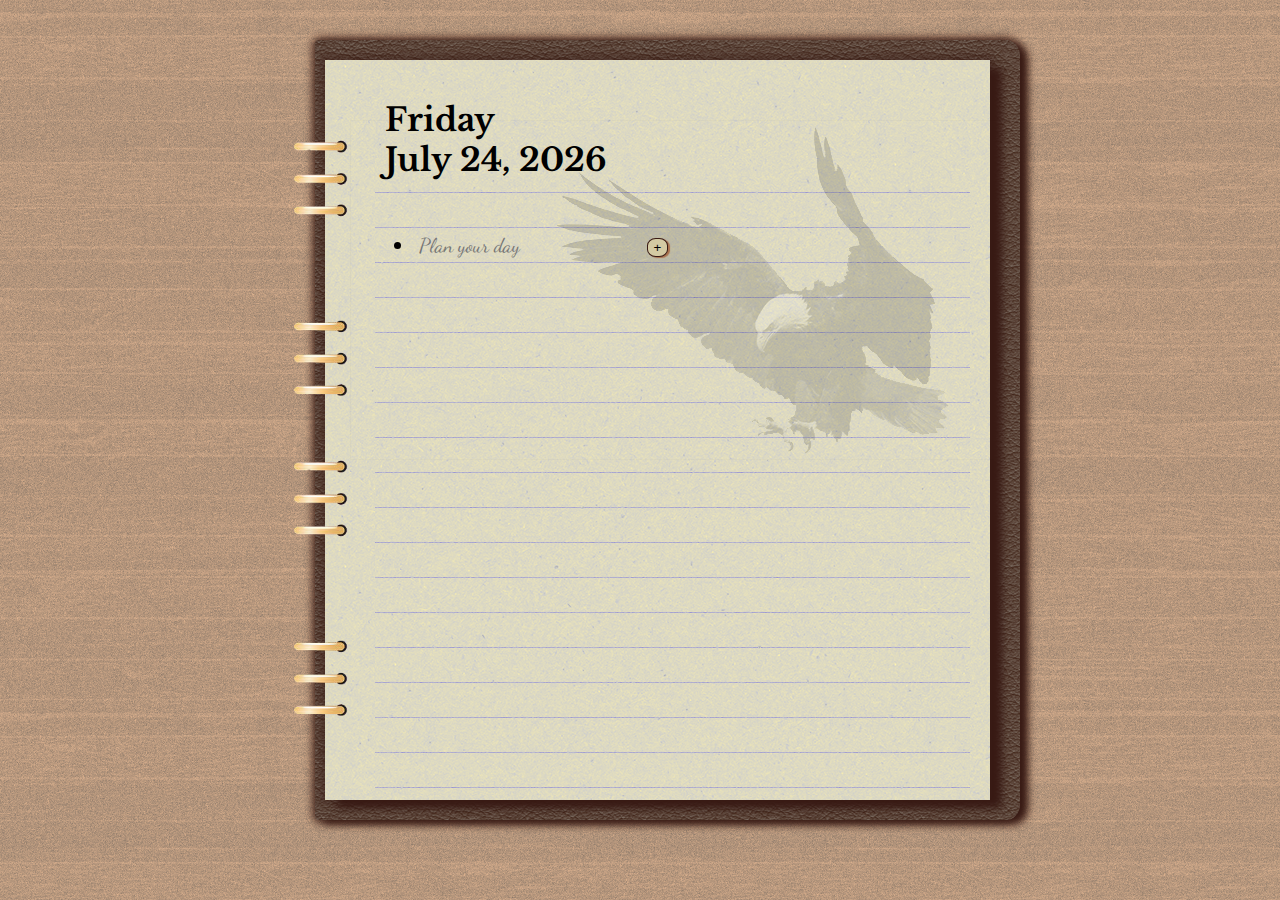
<file: index.html>
<!DOCTYPE html>
<html lang="en" dir="ltr">
  <head>
    <meta charset="utf-8">
    <meta name="viewport" content="width=device-width" />
    <title></title>
    <link href="https://fonts.googleapis.com/css2?family=Dancing+Script:wght@700&family=Libre+Baskerville:wght@700&display=swap" rel="stylesheet">
    <link rel="stylesheet" href="styles.css">
    <!-- <link rel="stylesheet" href="https://stackpath.bootstrapcdn.com/bootstrap/4.4.1/css/bootstrap.min.css" integrity="sha384-Vkoo8x4CGsO3+Hhxv8T/Q5PaXtkKtu6ug5TOeNV6gBiFeWPGFN9MuhOf23Q9Ifjh" crossorigin="anonymous"> -->

  </head>
  <body>
<div class="position-div inside-cover">
<div class="grid-div">


  <img src="images/Bald-Eagle.png" class="watermark" alt="watermark">
  <div class="page">

      <h1 class="date"></h1>
    <div class="pattern">
      <div class="content">

        <ul class="list" id="list">

          <li>
            <input id="newItem" class="new-item" type="text" placeholder="Plan your day" autocomplete="off" autofocus value=""/>
            <input id="button" class="button" value="+" type="button" onclick="newItem()">
          </li>
        </ul>

        </div>

      </div>

  </div>

</div>
<img class="binder-rings" src="images/binder rings.png" alt="binder rings">
<img class="binder-rings-two" src="images/binder rings.png" alt="binder rings">
</div>

    <script src="https://ajax.googleapis.com/ajax/libs/jquery/3.4.1/jquery.min.js"></script>
    <script src="planner.js"></script>
  </body>

  </html>
</file>
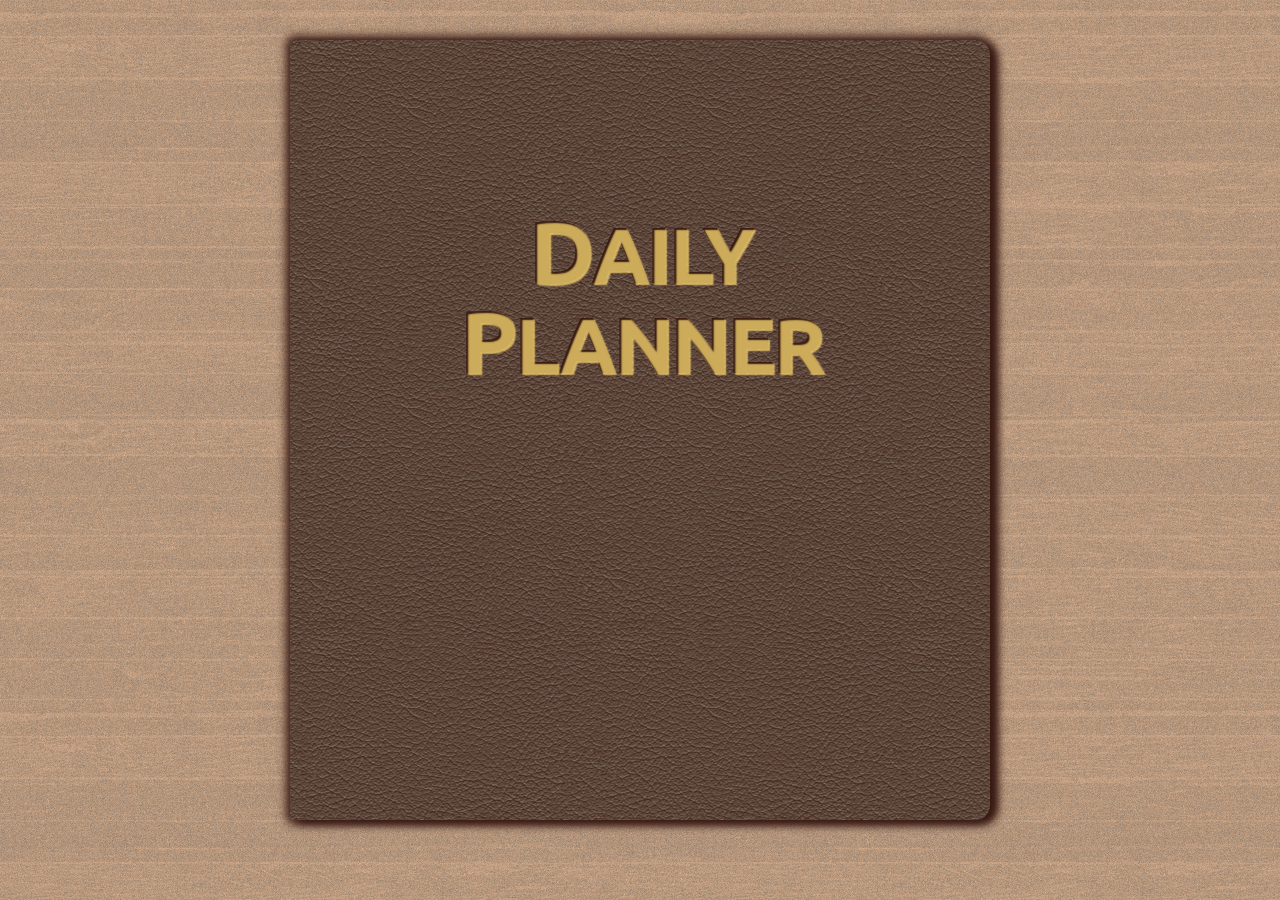
<file: cover.html>
<!DOCTYPE html>
<html lang="en" dir="ltr">
  <head>
    <meta charset="utf-8">
    <meta name="viewport" content="width=device-width" />
    <link rel="stylesheet" href="styles.css">
    <link href="https://fonts.googleapis.com/css2?family=Ubuntu:wght@700&display=swap" rel="stylesheet">
    <link href="https://fonts.googleapis.com/css2?family=Dancing+Script:wght@700&family=Libre+Baskerville:wght@700&display=swap" rel="stylesheet">
    <title></title>
  </head>
  <body class="cover">
    <div class="center-div">
        <h1 class="cover-title">DAILY</h1>
        <h1 id="line-two" class="cover-title">PLANNER</h1>
    </div>

  <script src="cover.js"></script>
  <script src="https://ajax.googleapis.com/ajax/libs/jquery/3.4.1/jquery.min.js"></script>

  </body>
</html>
</file>
<file: styles.css>
body {
  background-color: #ffc99d;
  background-image: url("images/wood.png");
}

li {
  text-decoration: none;
  cursor: pointer;
}

.position-div {
  width: 700px;
  margin: 40px auto auto;
}

.inside-cover {
  display: grid;
  grid-template-columns: 25px;
  grid-template-rows: 80px 320px 300px;

}

.grid-div {
  grid-column-start: 2;
  background-color: #381A14;
  background-image: url("images/leather.png");
  width: 705px;
  height: 780px;
  border-radius: .5% 2% 2% .5%;
  box-shadow: 8px 4px 8px #381A14, 0px 0px 10px 2px #381A14;
  display: grid;
  grid-template-columns: 10px 25px 595px;
  grid-template-rows: 80px 320px;
}

.page {
  background-image: url("images/textured-paper.png");
  width: 595px;
  height: 700px;
  margin: 20px auto;
  background-color: #fff4b0;
  box-shadow: 12px 8px 8px #381A14, 0px 0px 8px 4px #381A1480;
  padding: 20px 20px 20px 50px;
  grid-column-start: 2;
  grid-row-start: 1;
  overflow: auto inherit hidden;
}

.pattern {
  margin-top: 78px;
  height: 637px;
  width: 100%;
  background-image: url("images/textured-paper.png"),
  repeating-linear-gradient(#fff4b0 0, #fff4b0 34px, blue 35px);
}

.content {
  padding-top: 45px;
  padding-bottom: 0;
  line-height: 35px;
  font-size: 24px;
  width: 90%;
  font-family: 'Dancing Script', cursive;
  letter-spacing: 1.5px;
  word-spacing: 3px;
  position: relative;
}


.date {
  position: absolute;
  padding-left: 10px;
  margin-bottom: 5px;
  margin-top: 20px;
  font-family: 'Libre Baskerville', serif;
}

.new-item {

  border: none;
  height: 19px;
  border-radius: 5%;
  font-size: 17px;
  margin-left: 2px;
}

input[type="text"] {
  height: 29px;
  font-size: 20px;
  max-width: 75%;
  background-color: transparent;
  font-family: 'Dancing Script', cursive;
  text-indent: 4px;
  margin: 0;
  padding: 0;
}

input[type="text"]:focus {
  outline: none;
  font-size: 20px;
  max-width: 75%;
  background-color: transparent;
}

input[type="text"]::placeholder {
  font-family: 'Dancing Script', cursive;
}

.button {
  border-radius: 40%;
  background-color: #D4CAA3;
  border: 1px solid #381A14;
  height: 19px;
  box-shadow: 2px 1px 1px #AA714D;
}


.button:focus {
  outline: 1px;
}

.button:hover {
  background-color: #381a14;
  color: #d4caa3;
  cursor: pointer;
}

/* Images */


.binder-rings {
  height: 300px;
  grid-column-start: 1;
  grid-row-start: 2;
}

.binder-rings-two {
  height: 300px;
  grid-column-start: 1;
  grid-row-start: 3;
}

.watermark {
  position: relative;
  opacity: 15%;
  grid-row-start: 2;
  grid-column-start: 3;
  z-index: 0;
}

/* cover */



.center-div {
  background-color: #381A14;
  background-image: url("images/leather.png");
  height: 780px;
  width: 700px;
  margin: 40px auto auto;
  display: grid;
  text-align: center;
  grid-template-rows: 100px;
  grid-template-columns: auto;
  border-radius: .5% 2% 2% .5%;
  box-shadow: 8px 4px 8px #381A14, 0px 0px 10px 4px #381A14;
}

.cover-title {
  font-family: 'Ubuntu', sans-serif;;
  background-color:	#371a12;
 color: transparent;
 text-shadow: 2px 2px 1.5px #ffdc73bf;
 -webkit-background-clip: text;
    -moz-background-clip: text;
         background-clip: text;
  font-size: 80px;
  grid-row-start: 2;
  grid-column-start: 1;
  letter-spacing: -3px;
  margin-bottom: auto;
}

.center-div h1:nth-of-type(n+1):first-letter {
  font-size: 90px;
}

#line-two {
  padding-top: 90px;
}

@media(max-width: 850px) {

  body {
    margin: 0;
  }

  .position-div {
    display: block;
    width: 100%;
    margin: 0;
  }

  .page {
    width: 90%;
    padding: 2px 2px 2px 4%;
  }

  .grid-div {
    padding: 2px 0;
    display: block;
    width: 100%;
    height: 100%;
  }

  .pattern {
    height: 89%;
    width: 95%;
  }

  .binder-rings {
    visibility: hidden;
    position: absolute;
    top: 0;
  }

  .binder-rings-two {
    visibility: hidden;
    position: absolute;
    top: 0;
  }

  .watermark {
    width: 300px;
    position: absolute;
    right: 3%;
    top: 10%;
  }

  body.cover {
    display: flex;
    height: 100vh;
  }

  .center-div {
    display: block;
    margin: 8px 4px 8px 6px;
    height: auto;
    max-height: 96vh;
    width: 96%;
    max-width: 700px;
    padding-top: 170px;
  }

  .center-div h1:nth-of-type(n+1):first-letter {
    font-size: 60px;
  }

  .cover-title {
    margin: auto;
    font-size: 50px;
  }
  #line-two {
    padding-top: 0;
  }

}


.strikethrough {
  text-decoration: line-through;
}
</file>
